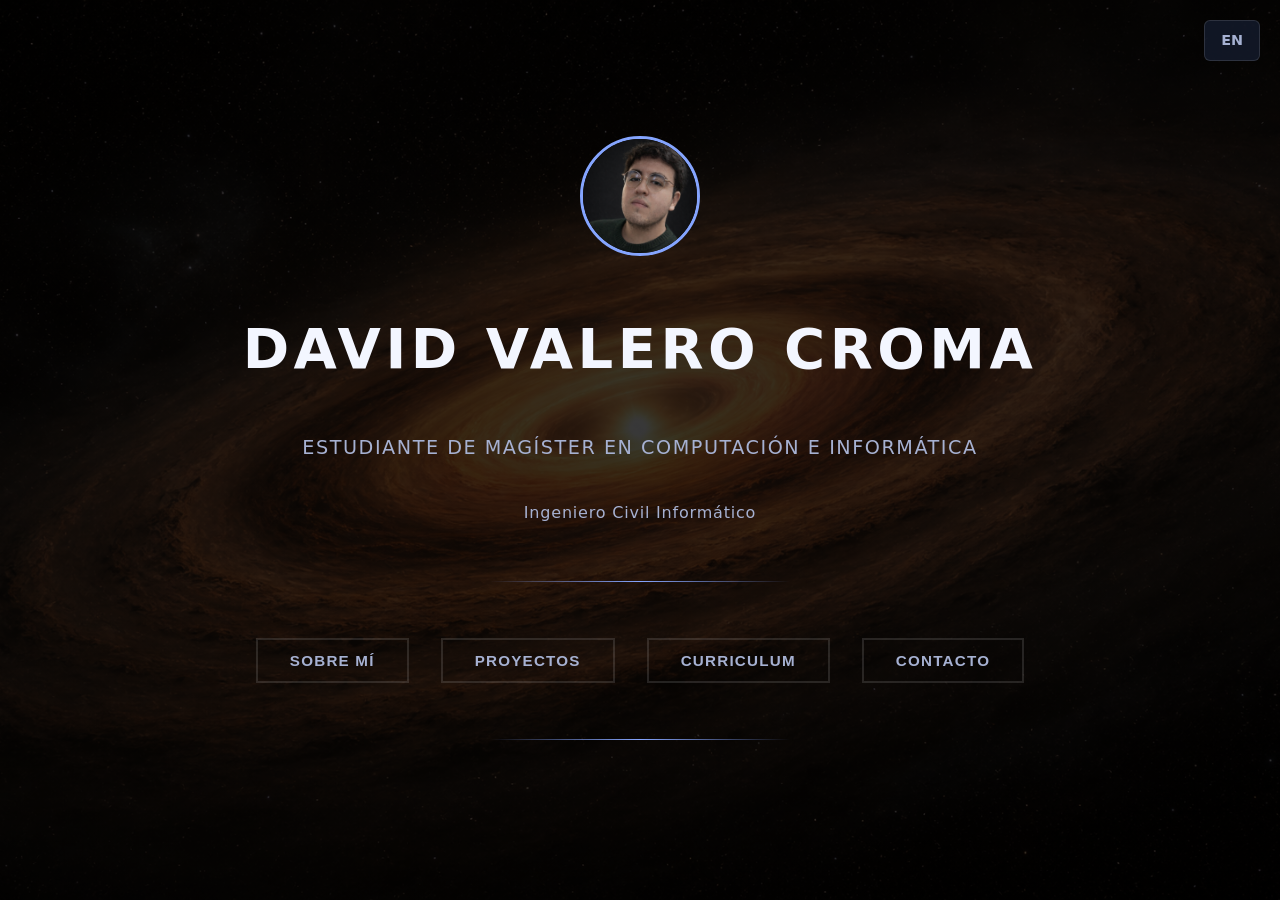
<file: index.html>
<!DOCTYPE html>
<html lang="es">
<head>
  <title>David Valero | Machine Learning & Computational Science</title>

  <meta charset="UTF-8" />

  <meta
    name="description"
    content="David Valero is a Computer Science master's student at Universidad de Santiago de Chile working on Deep Learning, Deep Operator Networks, and scientific machine learning for astrophysics."
  />

  <meta
    name="keywords"
    content="David Valero, Machine Learning, Deep Learning, DeepONet, Computational Science, Astrophysics, USACH"
  />

  <meta name="author" content="David Valero" />

  <meta name="viewport" content="width=device-width, initial-scale=1.0" />

  <meta property="og:title" content="David Valero" />
  <meta property="og:type" content="website" />
  <meta property="og:url" content="https://davidvalerocroma.github.io" />
  <meta property="og:description" content="Machine Learning and Computational Science Researcher." />

  <link rel="stylesheet" href="styles.css" />
</head>
<body>
  <a href="index-en.html" class="lang-btn">EN</a>

  <div class="background-overlay"></div>

  <main>
    <!-- Página Hero -->
    <section id="hero-page" class="page active">
      <div class="hero-content">
        <div class="hero-icon">
          <img src="Profile.png" alt="Foto de David Valero Croma" class="profile-image-hero" />
        </div>
        
        <h1>David Valero Croma</h1>
        
        <p class="hero-subtitle">Estudiante de Magíster en Computación e Informática</p>
        <p class="hero-subtitle-secondary">Ingeniero Civil Informático</p>

        <div class="divider-line"></div>

        <nav class="nav-buttons">
          <button class="nav-btn" data-page="sobre-mi">Sobre mí</button>
          <button class="nav-btn" data-page="proyectos">Proyectos</button>
          <button class="nav-btn" data-page="estudios">Curriculum</button>
          <button class="nav-btn" data-page="contacto">Contacto</button>
        </nav>

        <div class="divider-line"></div>

      </div>
    </section>

    <!-- Página Sobre mí -->
    <section id="sobre-mi-page" class="page">
      <div class="page-header">
        <button class="back-btn"><svg aria-hidden="true" xmlns="http://www.w3.org/2000/svg" width="24" height="24" fill="none" viewBox="0 0 24 24">
  <path stroke="currentColor" stroke-linecap="round" stroke-linejoin="round" stroke-width="2" d="M5 12h14M5 12l4-4m-4 4 4 4"/>
</svg></button>
        <h2>Sobre mí</h2>
        <div class="spacer"></div>
      </div>
      <div class="page-content">
        <p>
          Actual estudiante del Magíster en Computación e Informática en la Universidad de Santiago de Chile y miembro del <a class="link-pale" href="https://www.milenioyems.cl" target="_blank" rel="noreferrer">Núcleo Milenio YEMS</a>.
          Me interesa el desarrollo de modelos de aprendizaje automático, deep learning y análisis de datos, con foco en su aplicación en problemas interdisciplinarios, particularmente en astronomía y física. 
          Actualmente me encuentro finalizando mi tesis, donde trabajo en simulación e inferencia de parámetros en discos protoplanetarios mediante Deep Operator Networks, y explorando oportunidades para continuar mi formación a nivel de doctorado.
        </p>
        
        <div class="modal-cards">
          <article class="modal-card">
            <h3>Áreas de Interés Profesional</h3>
            <p>Deep Learning, Astronomía, Física, Aprendizaje Automático y Computación Científica.</p>
          </article>
          <article class="modal-card">
            <h3>Áreas de Interés Personal</h3>
            <p>Me encanta la fotografía, también fui parte de una agrupación coral y, últimamente, estoy tomando clases de teatro.</p>
          </article>
        </div>

        <h3 class="section-subtitle">Conferencias y Reuniones</h3>
        <div class="images-section">
          <div class="image-item">
            <img src="KhipuAI_2025.jpg" alt="KhipuAI 2025" class="section-image" />
            <p class="image-description">Participación en KhipuAI 2025 - Santiago de Chile</p>
          </div>
          <div class="image-item">
            <img src="CVL_UAndes.jpg" alt="CVL UAndes" class="section-image" />
            <p class="image-description">Conferencia Computer Vision Lab (CVL) - Universidad de los Andes</p>
          </div>
          <div class="image-item">
            <img src="SOCHIAS_PM.jpg" alt="SOCHIAS PM" class="section-image" />
            <p class="image-description">Reunión de la Sociedad Chilena de Astronomía - Puerto Montt</p>
          </div>
          <div class="image-item">
            <img src="UDP_ANID.jpg" alt="UDP ANID" class="section-image" />
            <p class="image-description">YEMS - Universidad Diego Portales</p>
          </div>
        </div>
      </div>
    </section>

    <!-- Página Contacto -->
    <section id="contacto-page" class="page">
      <div class="page-header">
        <button class="back-btn"><svg aria-hidden="true" xmlns="http://www.w3.org/2000/svg" width="24" height="24" fill="none" viewBox="0 0 24 24">
  <path stroke="currentColor" stroke-linecap="round" stroke-linejoin="round" stroke-width="2" d="M5 12h14M5 12l4-4m-4 4 4 4"/>
</svg></button>
        <h2>Contacto</h2>
        <div class="spacer"></div>
      </div>
      <div class="page-content">
        <div class="contact-info">
          <p><strong>Teléfono:</strong> +56 9 4441 8536</p>
          <p><strong>Email:</strong> <a href="mailto:david.valero@usach.cl">david.valero@usach.cl</a></p>
          <p><strong>GitHub:</strong> <a href="https://github.com/DavidValeroCroma" target="_blank" rel="noreferrer">Cr0m4</a></p>
          <p><strong>Linkedin:</strong> <a href="https://www.linkedin.com/in/david-valero-croma-9b2a4227a/" target="_blank" rel="noreferrer">David Valero</a></p>
        </div>
      </div>
    </section>

    <!-- Página Proyectos -->
    <section id="proyectos-page" class="page">
      <div class="page-header">
        <button class="back-btn"><svg aria-hidden="true" xmlns="http://www.w3.org/2000/svg" width="24" height="24" fill="none" viewBox="0 0 24 24">
  <path stroke="currentColor" stroke-linecap="round" stroke-linejoin="round" stroke-width="2" d="M5 12h14M5 12l4-4m-4 4 4 4"/>
</svg></button>
        <h2>Proyectos</h2>
        <div class="spacer"></div>
      </div>
      <div class="page-content">
        <p>Proyectos desarrollados durante la investigación del Magíster, centrados en DeepONets y simulaciones hidrodinámicas.</p>
        <div class="project-list">
          <article class="project-card">
            <h3>Modelo de simulación hidrodinámica de discos protoplanetarios</h3>
            <p class="project-meta">Jul 2026 · DeepONets · AI · Deep Learning · Astronomy · Physics</p>
            <p>Modelo basado en Deep Operator Networks para simular ecuaciones hidrodinámicas en discos protoplanetarios, utilizando simulaciones generadas con FARGO3D.</p>
            <p class="project-link"><a href="https://github.com/DavidValeroCroma/PPDONet_ReDo">Ver Repositorio</a></p>
          </article>
          <article class="project-card">
            <h3>Pipeline inferidor de parámetros hidrodinámicos</h3>
            <p class="project-meta">Jul 2026 · DeepONets · AI · Deep Learning · Astronomy · Physics · Evolution Strategies</p>
            <p>Pipeline capaz de inferir parámetros de simulaciones de discos protoplanetarios mediante modelos simuladores basados en DeepONets y algoritmos de estrategias evolutivas.</p>
            <p class="project-link"><a href="https://github.com/DavidValeroCroma/DeepONet_Basics">Ver Repositorio</a></p>
          </article>
          <article class="project-card">
            <h3>DeepONets Basics</h3>
            <p class="project-meta">Jul 2025 · DeepONets · AI · Deep Learning · Physics</p>
            <p>Variedad de proyectos cortos para entrenar modelos basados en Deep Operator Networks y explicar el funcionamiento de esta arquitectura de redes.</p>
            <p class="project-link"><a href="https://github.com/DavidValeroCroma/DeepONet_Basics">Ver Repositorio</a></p>
          </article>
        </div>
      </div>
    </section>

    <!-- Página Estudios -->
    <section id="estudios-page" class="page">
      <div class="page-header">
        <button class="back-btn"><svg aria-hidden="true" xmlns="http://www.w3.org/2000/svg" width="24" height="24" fill="none" viewBox="0 0 24 24">
  <path stroke="currentColor" stroke-linecap="round" stroke-linejoin="round" stroke-width="2" d="M5 12h14M5 12l4-4m-4 4 4 4"/>
</svg></button>
        <h2>Estudios y Curriculum</h2>
        <div class="spacer"></div>
      </div>
      <div class="page-content">
        <p>Formación académica, experiencia profesional y habilidades clave de mi perfil.</p>
        <div class="education-list">
          <article class="education-item">
            <h3>Educación</h3>
            <span>Universidad de Santiago de Chile</span>
            <p>Ingeniería Civil en Computación e Informática · Jul 2026</p>
            <p>Magíster en Computación e Informática · Jul 2026</p>
          </article>
          <article class="education-item">
            <h3>Experiencia</h3>
            <p><strong>USACH - Ayudante de investigación</strong> · Mar 2024 - Dic 2024</p>
            <p>Apoyo en tesis sobre polinomios discretos ortogonales para preprocesamiento y síntesis de imágenes, con GPU y multiprocesos bajo la dirección del <a class="link-pale" href="https://investigadores.anid.cl/es/public_search/researcher?id=10793" target="_blank" rel="noreferrer">Dr. Pablo Román Asenjo</a>.</p>
            <p><strong>USACH - Ayudantía de docencia</strong> · Jun 2025 - Dic 2025</p>
            <p>Ayudante del curso "Fundamentos de Aprendizaje Profundo y Aplicaciones" con el Dr. Gonzalo Acuña.</p>
            <p><strong><a class="link-pale" href="https://www.milenioyems.cl" target="_blank" rel="noreferrer">Núcleo Milenio YEMS</a> - Tesis de Magíster</strong> · Jun 2025 - Dic 2026</p>
            <p>Desarrollo de un modelo de simulación hidrodinámica e inferencia de parámetros en discos protoplanetarios basado en Deep Operator Networks, con el <a class="link-pale" href="https://seba-perez.github.io" target="_blank" rel="noreferrer">Dr. Sebastián Pérez Márquez</a> y el <a class="link-pale" href="https://investigadores.anid.cl/es/public_search/researcher?id=10793" target="_blank" rel="noreferrer">Dr. Pablo Román Asenjo</a>.</p>
          </article>
          <article class="education-item">
            <h3>Habilidades</h3>
            <p><strong>Desarrollo general:</strong> C, C++, Java, Python, Matlab, R, RStudio, JavaScript, Scheme, Prolog, Jupyter.</p>
            <p><strong>Front-end:</strong> VueJS, ReactJS, HTML5, CSS, JavaScript, Axios.</p>
            <p><strong>Back-end:</strong> Spring Boot, Eureka, NodeJS, Lombok, Microservicios, .Net.</p>
            <p><strong>Base de datos:</strong> MongoDB, PostgreSQL, MySQL, Oracle, SQLServer.</p>
            <p><strong>Diseño:</strong> LucidChart, draw.io, LaTeX.</p>
            <p><strong>Comunicación:</strong> Español (nativo), Inglés (B2 técnico).</p>
            <p><strong>Control de versiones:</strong> Git, GitHub.</p>
            <p><strong>Sistemas operativos:</strong> Linux, Windows.</p>
            <p><strong>Otros:</strong> AWS Cloud ECS, Docker, Jenkins, Kubernetes, Nginx, Terraform.</p>
          </article>
        </div>
      </div>
    </section>
  </main>

  <script src="script.js"></script>
</body>
</html>
</file>
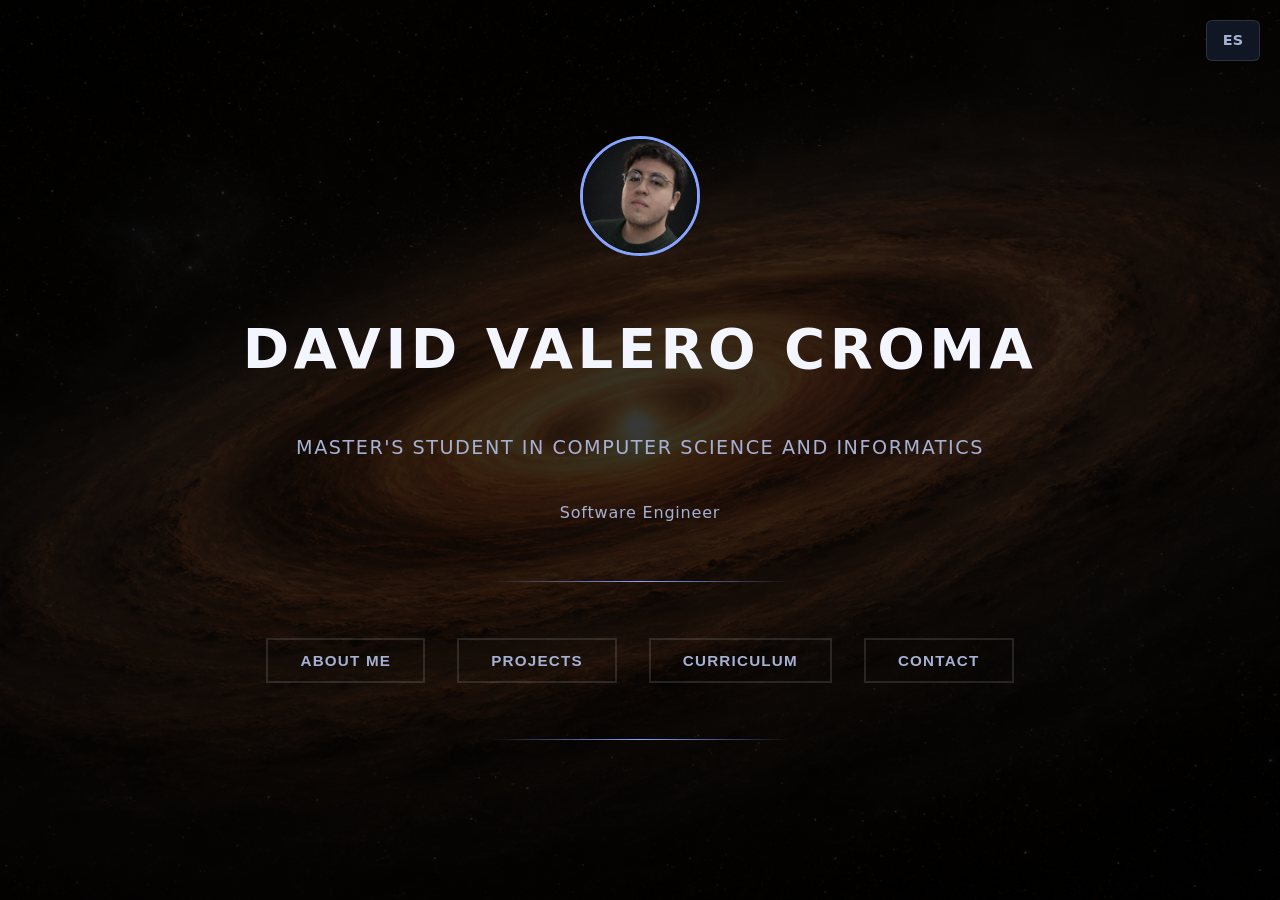
<file: index-en.html>
<!DOCTYPE html>
<html lang="en">
<head>
  <title>David Valero | Machine Learning & Computational Science</title>

  <meta charset="UTF-8" />

  <meta
    name="description"
    content="David Valero is a Computer Science master's student at Universidad de Santiago de Chile working on Deep Learning, Deep Operator Networks, and scientific machine learning for astrophysics."
  />

  <meta
    name="keywords"
    content="David Valero, Machine Learning, Deep Learning, DeepONet, Computational Science, Astrophysics, USACH"
  />

  <meta name="author" content="David Valero" />

  <meta name="viewport" content="width=device-width, initial-scale=1.0" />

  <meta property="og:title" content="David Valero" />
  <meta property="og:type" content="website" />
  <meta property="og:url" content="https://davidvalerocroma.github.io" />
  <meta property="og:description" content="Machine Learning and Computational Science Researcher." />

  <link rel="stylesheet" href="styles.css" />
</head>
<body>
  <a href="index.html" class="lang-btn">ES</a>

  <div class="background-overlay"></div>

  <main>
    <!-- Hero Page -->
    <section id="hero-page" class="page active">
      <div class="hero-content">
        <div class="hero-icon">
          <img src="Profile.png" alt="David Valero Croma's Photo" class="profile-image-hero" />
        </div>
        
        <h1>David Valero Croma</h1>
        
        <p class="hero-subtitle">Master's Student in Computer Science and Informatics</p>
        <p class="hero-subtitle-secondary">Software Engineer</p>

        <div class="divider-line"></div>

        <nav class="nav-buttons">
          <button class="nav-btn" data-page="sobre-mi">About Me</button>
          <button class="nav-btn" data-page="proyectos">Projects</button>
          <button class="nav-btn" data-page="estudios">Curriculum</button>
          <button class="nav-btn" data-page="contacto">Contact</button>
        </nav>

        <div class="divider-line"></div>

      </div>
    </section>

    <!-- About Me Page -->
    <section id="sobre-mi-page" class="page">
      <div class="page-header">
        <button class="back-btn"><svg aria-hidden="true" xmlns="http://www.w3.org/2000/svg" width="24" height="24" fill="none" viewBox="0 0 24 24">
  <path stroke="currentColor" stroke-linecap="round" stroke-linejoin="round" stroke-width="2" d="M5 12h14M5 12l4-4m-4 4 4 4"/>
</svg></button>
        <h2>About Me</h2>
        <div class="spacer"></div>
      </div>
      <div class="page-content">
        <p>
          Current Master's student in Computer Science at the Universidad de Santiago de Chile and member of the <a class="link-pale" href="https://www.milenioyems.cl" target="_blank" rel="noreferrer">Millennium Nucleus YEMS</a>. 
          I am interested in the development of machine learning models, deep learning, and data analysis, with a focus on their application to interdisciplinary problems, particularly in astronomy and physics. 
          Currently finalizing my thesis, where I work on simulation and parameter inference in protoplanetary disks using Deep Operator Networks, while exploring opportunities to pursue a PhD.
        </p>
        
        <div class="modal-cards">
          <article class="modal-card">
            <h3>Professional Interests</h3>
            <p>Deep Learning, Astronomy, Physics, Machine Learning and Scientific Computing.</p>
          </article>
          <article class="modal-card">
            <h3>Personal Interests</h3>
            <p>I love photography, I was also part of a choral group, and lately I've been taking theater classes.</p>
          </article>
        </div>

        <h3 class="section-subtitle">Conferences and Meetings</h3>
        <div class="images-section">
          <div class="image-item">
            <img src="KhipuAI_2025.jpg" alt="KhipuAI 2025" class="section-image" />
            <p class="image-description">Participation in KhipuAI 2025 - Santiago de Chile</p>
          </div>
          <div class="image-item">
            <img src="CVL_UAndes.jpg" alt="CVL UAndes" class="section-image" />
            <p class="image-description">Computer Vision Lab (CVL) Conference - Universidad de los Andes</p>
          </div>
          <div class="image-item">
            <img src="SOCHIAS_PM.jpg" alt="SOCHIAS PM" class="section-image" />
            <p class="image-description">Chilean Astronomical Society Meeting - Puerto Montt</p>
          </div>
          <div class="image-item">
            <img src="UDP_ANID.jpg" alt="UDP ANID" class="section-image" />
            <p class="image-description">YEMS - Diego Portales University</p>
          </div>
        </div>
      </div>
    </section>

    <!-- Contact Page -->
    <section id="contacto-page" class="page">
      <div class="page-header">
        <button class="back-btn"><svg aria-hidden="true" xmlns="http://www.w3.org/2000/svg" width="24" height="24" fill="none" viewBox="0 0 24 24">
  <path stroke="currentColor" stroke-linecap="round" stroke-linejoin="round" stroke-width="2" d="M5 12h14M5 12l4-4m-4 4 4 4"/>
</svg></button>
        <h2>Contact</h2>
        <div class="spacer"></div>
      </div>
      <div class="page-content">
        <div class="contact-info">
          <p><strong>Phone:</strong> +56 9 4441 8536</p>
          <p><strong>Email:</strong> <a href="mailto:david.valero@usach.cl">david.valero@usach.cl</a></p>
          <p><strong>GitHub:</strong> <a href="https://github.com/DavidValeroCroma" target="_blank" rel="noreferrer">Cr0m4</a></p>
          <p><strong>LinkedIn:</strong> <a href="https://www.linkedin.com/in/david-valero-croma-9b2a4227a/" target="_blank" rel="noreferrer">David Valero</a></p>
        </div>
      </div>
    </section>

    <!-- Projects Page -->
    <section id="proyectos-page" class="page">
      <div class="page-header">
        <button class="back-btn"><svg aria-hidden="true" xmlns="http://www.w3.org/2000/svg" width="24" height="24" fill="none" viewBox="0 0 24 24">
  <path stroke="currentColor" stroke-linecap="round" stroke-linejoin="round" stroke-width="2" d="M5 12h14M5 12l4-4m-4 4 4 4"/>
</svg></button>
        <h2>Projects</h2>
        <div class="spacer"></div>
      </div>
      <div class="page-content">
        <p>Projects developed during the Master's research, focused on DeepONets and hydrodynamic simulations.</p>
        <div class="project-list">
          <article class="project-card">
            <h3>Hydrodynamic simulation model of protoplanetary disks</h3>
            <p class="project-meta">Jul 2026 · DeepONets · AI · Deep Learning · Astronomy · Physics</p>
            <p>Model based on Deep Operator Networks to simulate hydrodynamic equations in protoplanetary disks, using simulations generated with FARGO3D.</p>
            <p class="project-link"><a href="https://github.com/DavidValeroCroma/PPDONet_ReDo">View Repository</a></p>
          </article>
          <article class="project-card">
            <h3>Hydrodynamic parameter inference pipeline</h3>
            <p class="project-meta">Jul 2026 · DeepONets · AI · Deep Learning · Astronomy · Physics · Evolution Strategies</p>
            <p>Pipeline capable of inferring parameters from protoplanetary disk simulations using simulator models based on DeepONets and evolutionary strategy algorithms.</p>
            <p class="project-link"><a href="https://github.com/DavidValeroCroma/DeepONet_Basics">View Repository</a></p>
          </article>
          <article class="project-card">
            <h3>DeepONets Basics</h3>
            <p class="project-meta">Jul 2025 · DeepONets · AI · Deep Learning · Physics</p>
            <p>Variety of short projects to train models based on Deep Operator Networks and explain the functioning of this network architecture.</p>
            <p class="project-link"><a href="https://github.com/DavidValeroCroma/DeepONet_Basics">View Repository</a></p>
          </article>
        </div>
      </div>
    </section>

    <!-- Studies Page -->
    <section id="estudios-page" class="page">
      <div class="page-header">
        <button class="back-btn"><svg aria-hidden="true" xmlns="http://www.w3.org/2000/svg" width="24" height="24" fill="none" viewBox="0 0 24 24">
  <path stroke="currentColor" stroke-linecap="round" stroke-linejoin="round" stroke-width="2" d="M5 12h14M5 12l4-4m-4 4 4 4"/>
</svg></button>
        <h2>Studies and Curriculum</h2>
        <div class="spacer"></div>
      </div>
      <div class="page-content">
        <p>Academic background, professional experience and key skills of my profile.</p>
        <div class="education-list">
          <article class="education-item">
            <h3>Education</h3>
            <span>University of Santiago de Chile</span>
            <p>B.Sc. in Computer Science and Engineering  · Jul 2026</p>
            <p>Master's in Computer Science and Informatics · Jul 2026</p>
          </article>
          <article class="education-item">
            <h3>Experience</h3>
            <p><strong>USACH - Research Assistant</strong> · Mar 2024 - Dec 2024</p>
            <p>Support in thesis on discrete orthogonal polynomials for image preprocessing and synthesis, with GPU and multiprocessing under the direction of <a class="link-pale" href="https://investigadores.anid.cl/es/public_search/researcher?id=10793" target="_blank" rel="noreferrer">Dr. Pablo Román Asenjo</a>.</p>
            <p><strong>USACH - Teaching Assistant</strong> · Jun 2025 - Dec 2025</p>
            <p>Assistant in the course "Fundamentals of Deep Learning and Applications" with Dr. Gonzalo Acuña.</p>
            <p><strong><a class="link-pale" href="https://www.milenioyems.cl" target="_blank" rel="noreferrer">Núcleo Milenio YEMS</a> - Master's Thesis</strong> · Jun 2025 - Dec 2026</p>
            <p>Development of a hydrodynamic simulation model and parameter inference in protoplanetary disks based on Deep Operator Networks, with <a class="link-pale" href="https://seba-perez.github.io" target="_blank" rel="noreferrer">Dr. Sebastián Pérez Márquez</a> and <a class="link-pale" href="https://investigadores.anid.cl/es/public_search/researcher?id=10793" target="_blank" rel="noreferrer">Dr. Pablo Román Asenjo</a>.</p>
          </article>
          <article class="education-item">
            <h3>Skills</h3>
            <p><strong>General Development:</strong> C, C++, Java, Python, Matlab, R, RStudio, JavaScript, Scheme, Prolog, Jupyter.</p>
            <p><strong>Front-end:</strong> VueJS, ReactJS, HTML5, CSS, JavaScript, Axios.</p>
            <p><strong>Back-end:</strong> Spring Boot, Eureka, NodeJS, Lombok, Microservices, .Net.</p>
            <p><strong>Databases:</strong> MongoDB, PostgreSQL, MySQL, Oracle, SQLServer.</p>
            <p><strong>Design:</strong> LucidChart, draw.io, LaTeX.</p>
            <p><strong>Communication:</strong> Spanish (native), English (B2 technical).</p>
            <p><strong>Version Control:</strong> Git, GitHub.</p>
            <p><strong>Operating Systems:</strong> Linux, Windows.</p>
            <p><strong>Others:</strong> AWS Cloud ECS, Docker, Jenkins, Kubernetes, Nginx, Terraform.</p>
          </article>
        </div>
      </div>
    </section>
  </main>

  <script src="script.js"></script>
</body>
</html>
</file>
<file: styles.css>
:root {
  --bg: #02030b;
  --text: #f3f6ff;
  --muted: #a6b1d2;
  --primary: #85a5ff;
  --border: rgba(255, 255, 255, 0.12);
}

* {
  box-sizing: border-box;
}

body {
  margin: 0;
  font-family: Inter, system-ui, -apple-system, BlinkMacSystemFont, "Segoe UI", sans-serif;
  background-image: linear-gradient(rgba(0, 0, 0, 0.78), rgba(0, 0, 0, 0.78)), url('CoolDisk.png');
  background-size: cover;
  background-position: center;
  background-attachment: fixed;
  color: var(--text);
  line-height: 1.6;
  min-height: 100vh;
  overflow-x: hidden;
}

main {
  display: flex;
  align-items: center;
  justify-content: center;
  min-height: 100vh;
  padding: 2rem;
}

/* Páginas */
.page {
  width: 100%;
  max-width: 900px;
  display: none;
  opacity: 0;
}

.page.active {
  display: flex;
  flex-direction: column;
  opacity: 1;
  animation: fadeIn 0.45s ease forwards;
}

@keyframes fadeIn {
  from {
    opacity: 0;
  }
  to {
    opacity: 1;
  }
}

/* Hero Page */
#hero-page.active {
  align-items: center;
  justify-content: center;
}

.hero-content {
  text-align: center;
  display: flex;
  flex-direction: column;
  align-items: center;
  gap: 2rem;
}

.hero-icon {
  margin-bottom: 1rem;
}

.profile-image-hero {
  width: 120px;
  height: 120px;
  object-fit: cover;
  border-radius: 50%;
  border: 3px solid var(--primary);
  display: block;
}

.hero-content h1 {
  font-size: 3.5rem;
  margin: 0;
  font-weight: 700;
  letter-spacing: 0.08em;
  text-transform: uppercase;
}

.hero-subtitle {
  margin: 0.5rem 0 0;
  font-size: 1.2rem;
  color: var(--muted);
  letter-spacing: 0.08em;
  text-transform: uppercase;
}

.hero-subtitle-secondary {
  margin: 0.25rem 0 0;
  font-size: 1rem;
  color: var(--muted);
  letter-spacing: 0.05em;
}

.divider-line {
  width: 300px;
  height: 1px;
  background: linear-gradient(to right, transparent, var(--primary), transparent);
  margin: 1.5rem 0;
}

/* Navigation Buttons */
.nav-buttons {
  display: flex;
  gap: 2rem;
  justify-content: center;
  flex-wrap: wrap;
}

.nav-btn {
  background: transparent;
  border: 2px solid var(--border);
  color: var(--muted);
  padding: 0.75rem 2rem;
  font-size: 0.95rem;
  font-weight: 600;
  letter-spacing: 0.08em;
  text-transform: uppercase;
  cursor: pointer;
  transition: all 0.3s ease;
}

.nav-btn:hover {
  border-color: var(--primary);
  color: var(--primary);
}

/* Hero Footer */
.hero-footer {
  margin-top: 1.5rem;
  font-size: 0.9rem;
  color: var(--muted);
}

.hero-footer p {
  margin: 0;
}

/* Page Header */
.page-header {
  display: flex;
  align-items: center;
  justify-content: space-between;
  margin-bottom: 2rem;
  padding-bottom: 1rem;
  border-bottom: 2px solid var(--border);
}

.back-btn {
  background: transparent;
  border: 2px solid var(--border);
  color: var(--muted);
  width: 40px;
  height: 40px;
  font-size: 1.5rem;
  cursor: pointer;
  transition: all 0.2s ease;
  display: flex;
  align-items: center;
  justify-content: center;
}

.back-btn:hover {
  border-color: var(--primary);
  color: var(--primary);
}

.page-header h2 {
  margin: 0;
  font-size: 2rem;
  text-transform: uppercase;
  letter-spacing: 0.08em;
}

.spacer {
  width: 40px;
}

/* Home Sections */
.home-section {
  margin-bottom: 3rem;
}

.home-section h3 {
  color: var(--primary);
  margin: 0 0 1rem;
  font-size: 1.3rem;
  text-transform: uppercase;
  letter-spacing: 0.08em;
}

.home-section p {
  color: var(--text);
  margin-bottom: 1.5rem;
  font-size: 1rem;
}

/* Images Section */
.section-subtitle {
  color: var(--primary);
  font-size: 1.15rem;
  text-transform: uppercase;
  letter-spacing: 0.08em;
  margin: 2rem 0 1rem;
}

.images-section {
  display: grid;
  gap: 2rem;
  grid-template-columns: repeat(2, minmax(0, 1fr));
  margin-top: 0;
}

.image-item {
  text-align: center;
}

.section-image {
  width: 100%;
  max-width: 100%;
  height: auto;
  border-radius: 8px;
  border: 1px solid var(--border);
  margin-bottom: 0.75rem;
}

@media (min-width: 900px) {
  .images-section {
    grid-template-columns: repeat(2, minmax(0, 1fr));
  }
}

.image-description {
  color: var(--muted);
  font-size: 0.9rem;
  margin: 0;
  line-height: 1.4;
}

/* Contact Info */
.contact-info {
  background: rgba(20, 28, 45, 0.7);
  border: 1px solid rgba(255, 255, 255, 0.08);
  border-radius: 12px;
  padding: 1.5rem;
}

.contact-info p {
  margin: 0.5rem 0;
  color: var(--text);
  font-size: 0.95rem;
}

.contact-info a {
  color: var(--primary);
  text-decoration: none;
}

.contact-info a:hover {
  text-decoration: underline;
}

.link-pale {
  color: #d6dcff;
  text-decoration: none;
}

.link-pale:hover {
  text-decoration: underline;
}

/* Modal Cards */
.modal-cards {
  display: grid;
  gap: 1.5rem;
  grid-template-columns: repeat(auto-fit, minmax(220px, 1fr));
  margin-top: 2rem;
}

.modal-card {
  background: rgba(20, 28, 45, 0.7);
  border: 1px solid rgba(255, 255, 255, 0.08);
  border-radius: 12px;
  padding: 1.5rem;
}

.modal-card h3 {
  color: var(--primary);
  margin: 0 0 0.75rem;
  font-size: 1.1rem;
}

.modal-card p {
  margin: 0.5rem 0 0;
  color: var(--text);
  font-size: 0.95rem;
}

.card-list {
  margin: 0.5rem 0 0;
  padding-left: 1.5rem;
  color: var(--text);
  font-size: 0.95rem;
}

.card-list li {
  margin: 0.5rem 0;
  line-height: 1.4;
}

.modal-card a {
  color: var(--primary);
  text-decoration: none;
}

.modal-card a:hover {
  text-decoration: underline;
}

/* Project List */
.project-list {
  display: grid;
  gap: 1.5rem;
  margin-top: 1.5rem;
}

.project-card {
  background: rgba(20, 28, 45, 0.7);
  border: 1px solid rgba(255, 255, 255, 0.08);
  border-radius: 12px;
  padding: 1.5rem;
}

.project-card h3 {
  color: var(--text);
  margin: 0 0 0.5rem;
  font-size: 1.1rem;
}

.project-meta {
  color: var(--primary);
  font-size: 0.9rem;
  margin: 0.5rem 0 1rem;
}

.project-card p {
  color: var(--muted);
  margin: 0.5rem 0;
  font-size: 0.95rem;
}

.project-link a {
  color: var(--primary);
  text-decoration: none;
  font-weight: 600;
  display: inline-block;
  margin-top: 0.5rem;
}

.project-link a:hover {
  text-decoration: underline;
}

/* Education List */
.education-list {
  display: grid;
  gap: 2rem;
  margin-top: 1.5rem;
}

.education-item {
  background: rgba(20, 28, 45, 0.7);
  border: 1px solid rgba(255, 255, 255, 0.08);
  border-radius: 12px;
  padding: 1.5rem;
}

.education-item h3 {
  color: var(--text);
  margin: 0 0 0.5rem;
  font-size: 1.1rem;
}

.education-item span {
  display: block;
  color: var(--primary);
  font-weight: 600;
  margin-bottom: 0.75rem;
}

.education-item p {
  color: var(--muted);
  margin: 0.5rem 0;
  font-size: 0.95rem;
}

.education-item strong {
  color: var(--text);
}

/* Scrollbar */
.page-content::-webkit-scrollbar {
  width: 8px;
}

.page-content::-webkit-scrollbar-track {
  background: rgba(255, 255, 255, 0.05);
  border-radius: 10px;
}

.page-content::-webkit-scrollbar-thumb {
  background: rgba(133, 165, 255, 0.3);
  border-radius: 10px;
}

.page-content::-webkit-scrollbar-thumb:hover {
  background: rgba(133, 165, 255, 0.5);
}

/* Language Button */
.lang-btn {
  position: fixed;
  top: 20px;
  right: 20px;
  left: auto;
  background: rgba(20, 28, 45, 0.8);
  border: 1px solid var(--border);
  color: var(--muted);
  padding: 0.5rem 1rem;
  font-size: 0.9rem;
  font-weight: 600;
  text-decoration: none;
  border-radius: 6px;
  transition: all 0.2s ease;
  z-index: 1000;
}

.lang-btn:hover {
  border-color: var(--primary);
  color: var(--primary);
  background: rgba(20, 28, 45, 0.9);
}

/* Responsive */
@media (max-width: 768px) {
  .hero-content h1 {
    font-size: 2.5rem;
  }

  .nav-buttons {
    gap: 1rem;
  }

  .nav-btn {
    padding: 0.6rem 1.5rem;
    font-size: 0.85rem;
  }

  .page-header {
    gap: 1rem;
  }

  .divider-line {
    width: 200px;
  }
}
</file>
